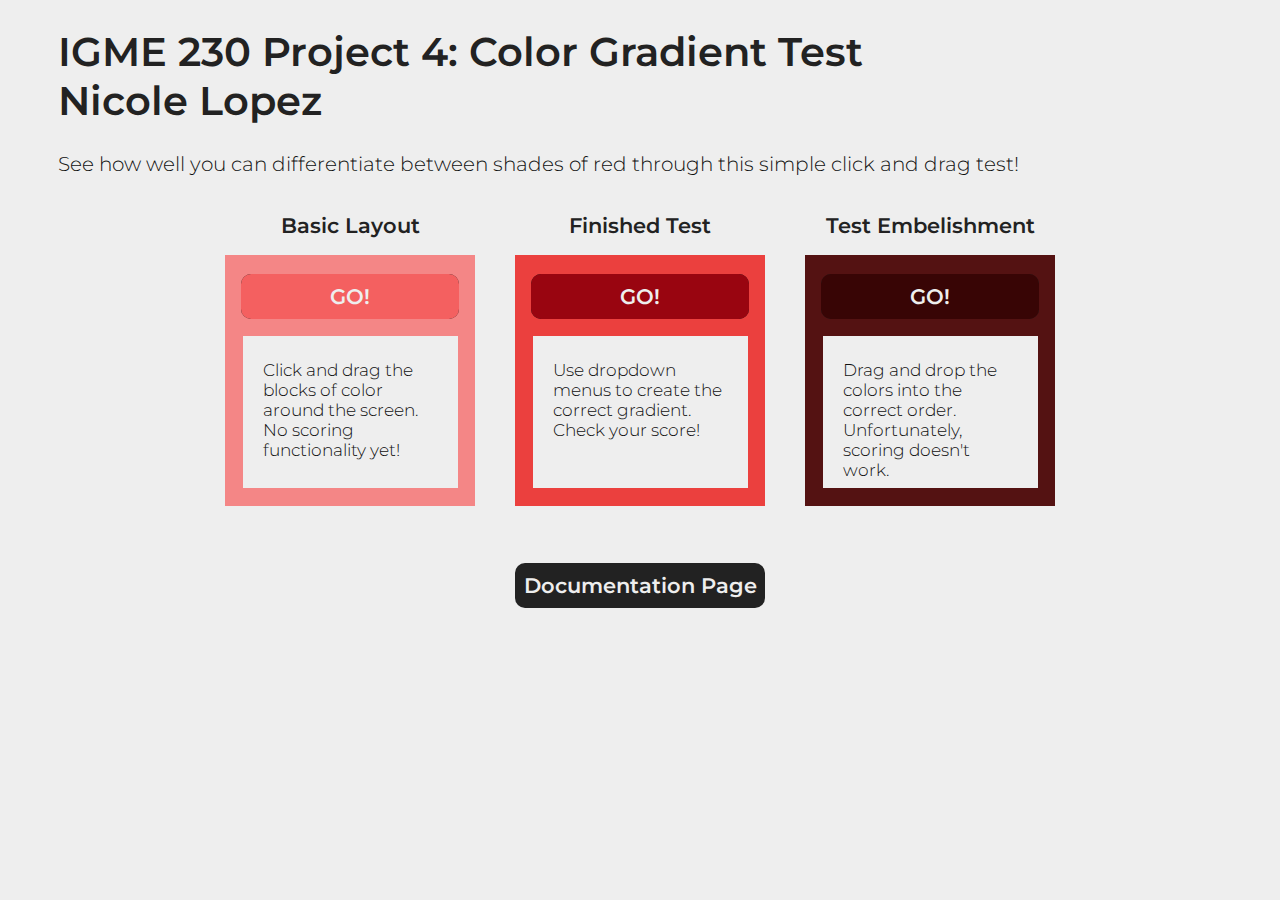
<file: CodeV4_FINAL/index.html>
<!DOCTYPE html>
<html lang="en">
    <head>
        <link rel="stylesheet" type="text/css" href="css/index.css">
        <link href="https://fonts.googleapis.com/css?family=Montserrat:300,600" rel="stylesheet">
        <meta charset="UTF-8">
        <meta name="viewport" content="width=device-width, initial-scale=1.0">
        <meta http-equiv="X-UA-Compatible" content="ie=edge">
        <title>Nicole Lopez Project 4</title>
    </head>
    
    <body>
        <h1>IGME 230 Project 4: Color Gradient Test
        <br>Nicole Lopez</h1>
        <h3>See how well you can differentiate between shades of red through this simple click and drag test!</h3>
        
        <div id="container">
            <div class="item">
                <h2>Basic Layout</h2>
                <div id="left">
                    <ul>
                        <li><h2><a href="color.html">GO!</a></h2></li>
                    </ul>
                    <div class="description">
                        <h4>Click and drag the blocks of color around the screen. No scoring functionality yet!</h4>
                    </div>
                </div>
            </div>
            <div class="item">
                <h2>Finished Test</h2>
                <div id="center">
                    <ul>
                        <li><h2><a href="colorTest.html">GO!</a></h2></li>
                    </ul>
                    <div class="description">
                        <h4>Use dropdown menus to create the correct gradient. Check your score!</h4>
                    </div>
                </div>
            </div>
            <div class="item">
                <h2>Test Embelishment</h2>
                <div id="right">
                    <ul>
                        <li><h2><a href="colorTestAdv.html">GO!</a></h2></li>
                    </ul>
                    <div class="description">
                        <h4>Drag and drop the colors into the correct order. Unfortunately, scoring doesn't work.</h4>
                    </div>
                </div>
            </div>
        </div>
        
        <ul>
            <li><h2><a href="documentation.html">Documentation Page</a></h2></li>
        </ul>
        
    </body>
</html>
</file>
<file: CodeV4_FINAL/css/index.css>
body {
    font-family: 'Montserrat', sans-serif;
    background-color: #eeeeee;
}

h1 {
    font-family: 'Montserrat', sans-serif;
    font-size: 40px;
    font-weight: 600;
    padding-left: 50px;
    color: #222222;
}

h2 {
    font-family: 'Montserrat', sans-serif;
    font-size: 21px;
    font-weight: 600;
    color: #222222;
}

h3 {
    font-family: 'Montserrat', sans-serif;
    font-size: 20px;
    font-weight: 300;
    padding-left: 50px;
    color: #111111;
}


h4 {
    font-family: 'Montserrat', sans-serif;
    font-size: 17px;
    font-weight: 300;
    color: #111111;
}

ul {
    list-style-type: none;
    margin: auto;
    padding: 0;
    width: 250px;
    border-radius: 10px;
    background-color: #222222;
}

li a {
    display: block;
    padding: 10px 5px 10px 5px;
    text-align: center;
    text-decoration: none;
    color: #eeeeee;
    
    -webkit-transition: .5s; /* Safari */
    transition: .5s;
}

li a:hover {
    border-radius: 10px;
    background-color: #ffffff;
    color: #222222;
}

.item ul {
    list-style-type: none;
    width: 218px;
    margin: 16px;
    margin-top: 1px;
    border-radius: 10px;
}

.item li a {
    display: block;
    margin: 0px;
    padding: 10px 5px 10px 5px;
    text-align: center;
    text-decoration: none;
    color: #eeeeee;
    
    -webkit-transition: .5s; /* Safari */
    transition: .5s;
}

.item li a:hover {
    border-radius: 10px;
    background-color: #222222;
    color: #eeeeee;
}

#left li {
    border-radius: 10px;
    background-color: #f46060;
}

#center li {
    border-radius: 10px;
    background-color: #990510;
}

#right li {
    border-radius: 10px;
    background-color: #380505;
}

/*MAIN CONTENT*/
#container {
    width: 100%;
    height: auto;
    display: flex;
    justify-content: center;
    align-items: center;
    flex-wrap: wrap;
}

.item {
    width: 250px;
    height: 350px;
    margin: 0px 20px 0px 20px;
    text-align: center;
}

#left {
    width: 100%;
    height: 250px;
    padding-top: 1px;
    background-color: #f48686;
}

#center {
    width: 100%;
    height: 250px;
    padding-top: 1px;
    background-color: #eb403e;
}

#right {
    width: 100%;
    height: 250px;
    padding-top: 1px;
    background-color: #541212;
}

.description {
    margin: auto;
    padding: 1px 20px 1px 20px;
    width: 175px;
    height: 150px;
    background-color: #eeeeee;
    text-align: left;
}
</file>
